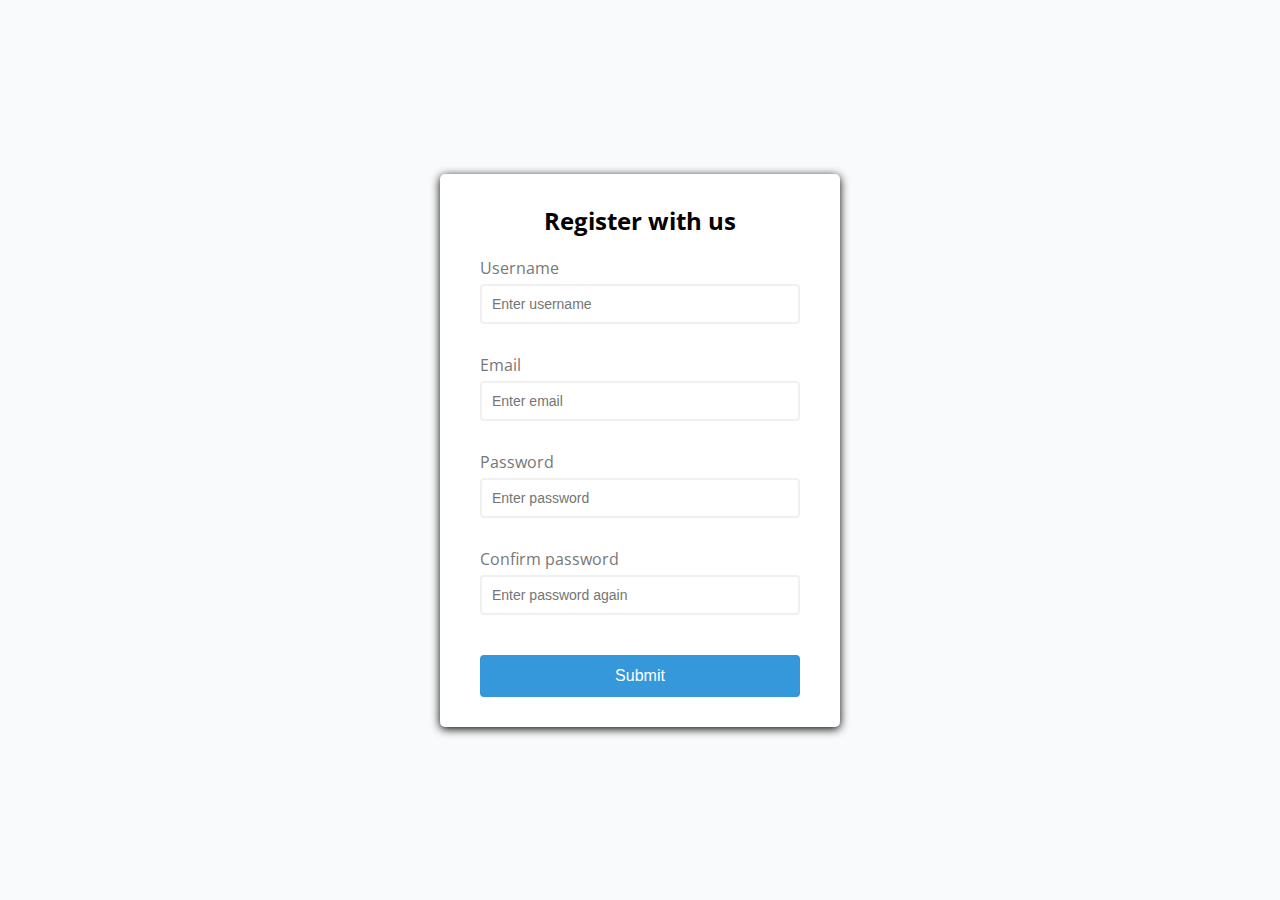
<file: FormValidator/index.html>
<!DOCTYPE html>
<html lang="en">
<head>
    <meta charset="UTF-8">
    <meta name="viewport" content="width=device-width, initial-scale=1.0">
    <link rel="stylesheet" href="style.css">
    
    <title>Form Validator</title>
</head>
<body>
    <div class="container">
        <form id="form" class="form">
            <h2>Register with us</h2>
            <div class="form-control">
                <label for="username">Username</label>
                <input type="text" id="username" placeholder="Enter username">
                <small>Error message</small>
            </div>
            <div class="form-control">
                <label for="email">Email</label>
                <input type="text" id="email" placeholder="Enter email">
                <small>Error message</small>
            </div>
            <div class="form-control">
                <label for="password">Password</label>
                <input type="password" id="password" Placeholder="Enter password">                <small>Error message</small>
            </div>
            <div class="form-control">
                <label for="password">Confirm password</label>
                <input type="password" id="password2" Confirm placeholder="Enter password again"> 
                <small>Error message</small>
            </div>
            <button type="submit">Submit</button>
        </form>
    </div>
    <script src="script.js"></script>
</body>
</html>
</file>
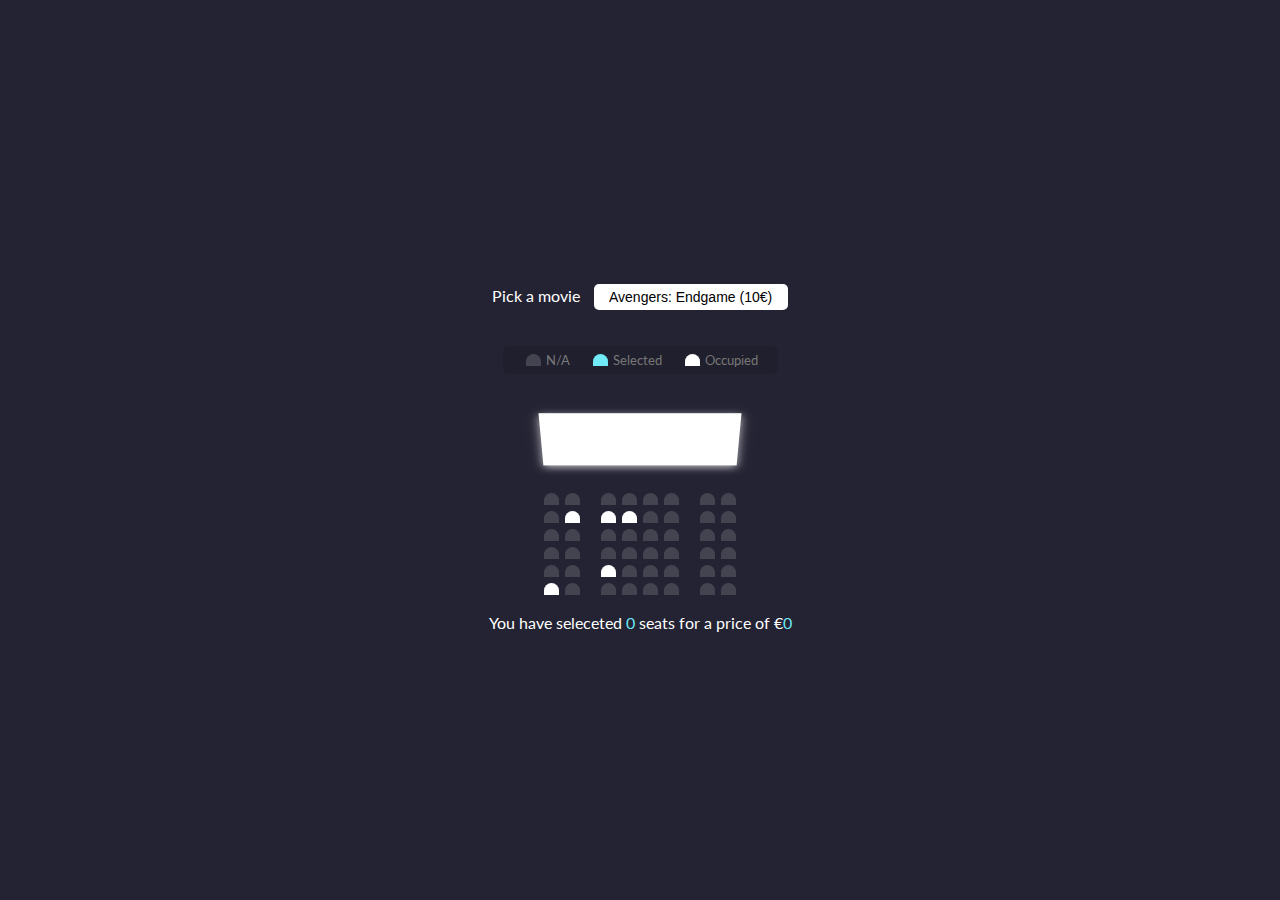
<file: MovieSeatBooking/index.html>
<!DOCTYPE html>
<html lang="en">
<head>
    <meta charset="UTF-8">
    <meta name="viewport" content="width=device-width, initial-scale=1.0">
    <link rel="stylesheet" href="style.css">
    <title>Movie Seat Booking</title>
</head>
<body>
    <div class="movie-container">
        <label for="">Pick a movie</label>
        <select name="" id="movie">
            <option value="10">Avengers: Endgame (10€)</option>
            <option value="12">Joker (€12)</option>
            <option value="8">Toy Sory 4 (€8)</option>
            <option value="9">The Lion King (€9)</option>
        </select>
    </div>

    <ul class="showcase">
        <li>
            <div class="seat"></div>
            <small>N/A</small>
        </li>
        <li>
            <div class="seat selected"></div>
            <small>Selected</small>
        </li>
        <li>
            <div class="seat occupied"></div>
            <small>Occupied</small>
        </li>
    </ul>
    <div class="container">
        <div class="screen"></div>
        <div class="row">
            <div class="seat"></div>
            <div class="seat"></div>
            <div class="seat"></div>
            <div class="seat"></div>
            <div class="seat"></div>
            <div class="seat"></div>
            <div class="seat"></div>
            <div class="seat"></div>
        </div>
        <div class="row">
            <div class="seat"></div>
            <div class="seat occupied"></div>
            <div class="seat occupied"></div>
            <div class="seat occupied"></div>
            <div class="seat"></div>
            <div class="seat"></div>
            <div class="seat"></div>
            <div class="seat"></div>
        </div>
        <div class="row">
            <div class="seat"></div>
            <div class="seat"></div>
            <div class="seat"></div>
            <div class="seat"></div>
            <div class="seat"></div>
            <div class="seat"></div>
            <div class="seat"></div>
            <div class="seat"></div>
        </div>
        <div class="row">
            <div class="seat"></div>
            <div class="seat"></div>
            <div class="seat"></div>
            <div class="seat"></div>
            <div class="seat"></div>
            <div class="seat"></div>
            <div class="seat"></div>
            <div class="seat"></div>
        </div>
        <div class="row">
            <div class="seat"></div>
            <div class="seat"></div>
            <div class="seat  occupied"></div>
            <div class="seat"></div>
            <div class="seat"></div>
            <div class="seat"></div>
            <div class="seat"></div>
            <div class="seat"></div>
        </div>
        <div class="row">
            <div class="seat occupied"></div>
            <div class="seat"></div>
            <div class="seat"></div>
            <div class="seat"></div>
            <div class="seat"></div>
            <div class="seat"></div>
            <div class="seat"></div>
            <div class="seat"></div>
        </div>
    </div>
    <p class="text">You have seleceted <span id="count">0</span> seats for a price of €<span id="total">0</span></p>
    <script src="script.js"></script>
</body>
</html>
</file>
<file: FormValidator/style.css>
@import url("https://fonts.googleapis.com/css2?family=Open+Sans:wght@300&display=swap");

:root {
  --success-color: #2ecc71;
  --error-color: #e74c3c;
}

* {
  box-sizing: border-box;
}

body {
  background-color: #f9fafb;
  font-family: "Open Sans", "sans-serif";
  display: flex;
  align-items: center;
  justify-content: center;
  min-height: 100vh;
  margin: 0;
}

h2 {
  text-align: center;
  margin: 0 0 20px;
}

.container {
  background-color: #fff;
  border-radius: 5px;
  box-shadow: 0 2px 10px rgb(0, 0, 0.3);
  width: 400px;
}

.form {
  padding: 30px 40px;
}

.form-control {
  margin-bottom: 10px;
  padding-bottom: 20px;
  position: relative;
}

.form-control label {
  color: #777;
  display: block;
  margin-bottom: 5px;
}

.form-control input {
  border: 2px solid #f0f0f0;
  border-radius: 4px;
  display: block;
  width: 100%;
  padding: 10px;
  font-size: 14px;
}

.form-control input:focus {
  outline: 0;
  border-color: #777;
}

.form-control.success input {
  border-color: var(--success-color);
}

.form-control.error input {
  border-color: var(--error-color);
}

.form-control small {
  color: var(--error-color);
  position: absolute;
  bottom: 0;
  left: 0;
  visibility: hidden;
}

.form-control.error small {
  visibility: visible;
}

.form button {
  cursor: pointer;
  background-color: #3498db;
  border: 2px solid #3498db;
  border-radius: 4px;
  color: #fff;
  display: block;
  font-size: 16px;
  padding: 10px;
  margin-top: 20px;
  width: 100%;
}
</file>
<file: MovieSeatBooking/style.css>
@import url("https://fonts.googleapis.com/css2?family=Lato&display=swap");

:root {
  /* --success-color: #2ecc71;
  --error-color: #e74c3c; */
}

* {
  box-sizing: border-box;
}

body {
  background-color: #242333;
  color: #fff;
  font-family: "Lato", "sans-serif";
  display: flex;
  flex-direction: column;
  align-items: center;
  justify-content: center;
  min-height: 100vh;
  margin: 0;
}

.movie-container {
  margin: 20px 0;
}

.movie-container select {
  background-color: #fff;
  border: 0;
  border-radius: 5px;
  font-size: 14px;
  margin-left: 10px;
  padding: 5px 15px 5px 15px;
  --moz-appearance: none;
  -webkit-appearance: none;
  appearance: none;
}

.container {
  perspective: 1000px;
  margin-bottom: 10px;
}

.seat {
  background-color: #444451;
  height: 12px;
  width: 15px;
  margin: 3px;
  border-top-left-radius: 10px;
  border-top-right-radius: 10px;
}

.seat.selected {
  background-color: #6feaf6;
}

.seat.occupied {
  background-color: #fff;
}

.seat:nth-of-type(2) {
  margin-right: 18px;
}

.seat:nth-last-of-type(2) {
  margin-left: 18px;
}

.seat:not(.occupied):hover {
  cursor: pointer;
  transform: scale(1.2);
}

.showcase .seat:not(.occupied):hover {
  cursor: default;
  transform: scale(1);
}

.showcase {
  background-color: rgba(0, 0, 0, 0.1);
  padding: 5px 10px;
  border-radius: 5px;
  color: #777;
  list-style-type: none;
  display: flex;
  justify-content: space-between;
}

.showcase li {
  display: flex;
  align-items: center;
  justify-content: center;
  margin: 0 10px;
}

.showcase li small {
  margin-left: 2px;
}

.row {
  display: flex;
}

.screen {
  background-color: #fff;
  height: 70px;
  width: 100%;
  margin: 15px 0;
  transform: rotateX(-45deg);
  box-shadow: 0 3px 10px rgba(255, 255, 255, 0.7);
}

p.text {
  margin: 5px 0;
}

p.text span {
  color: #6feaf6;
}
</file>
